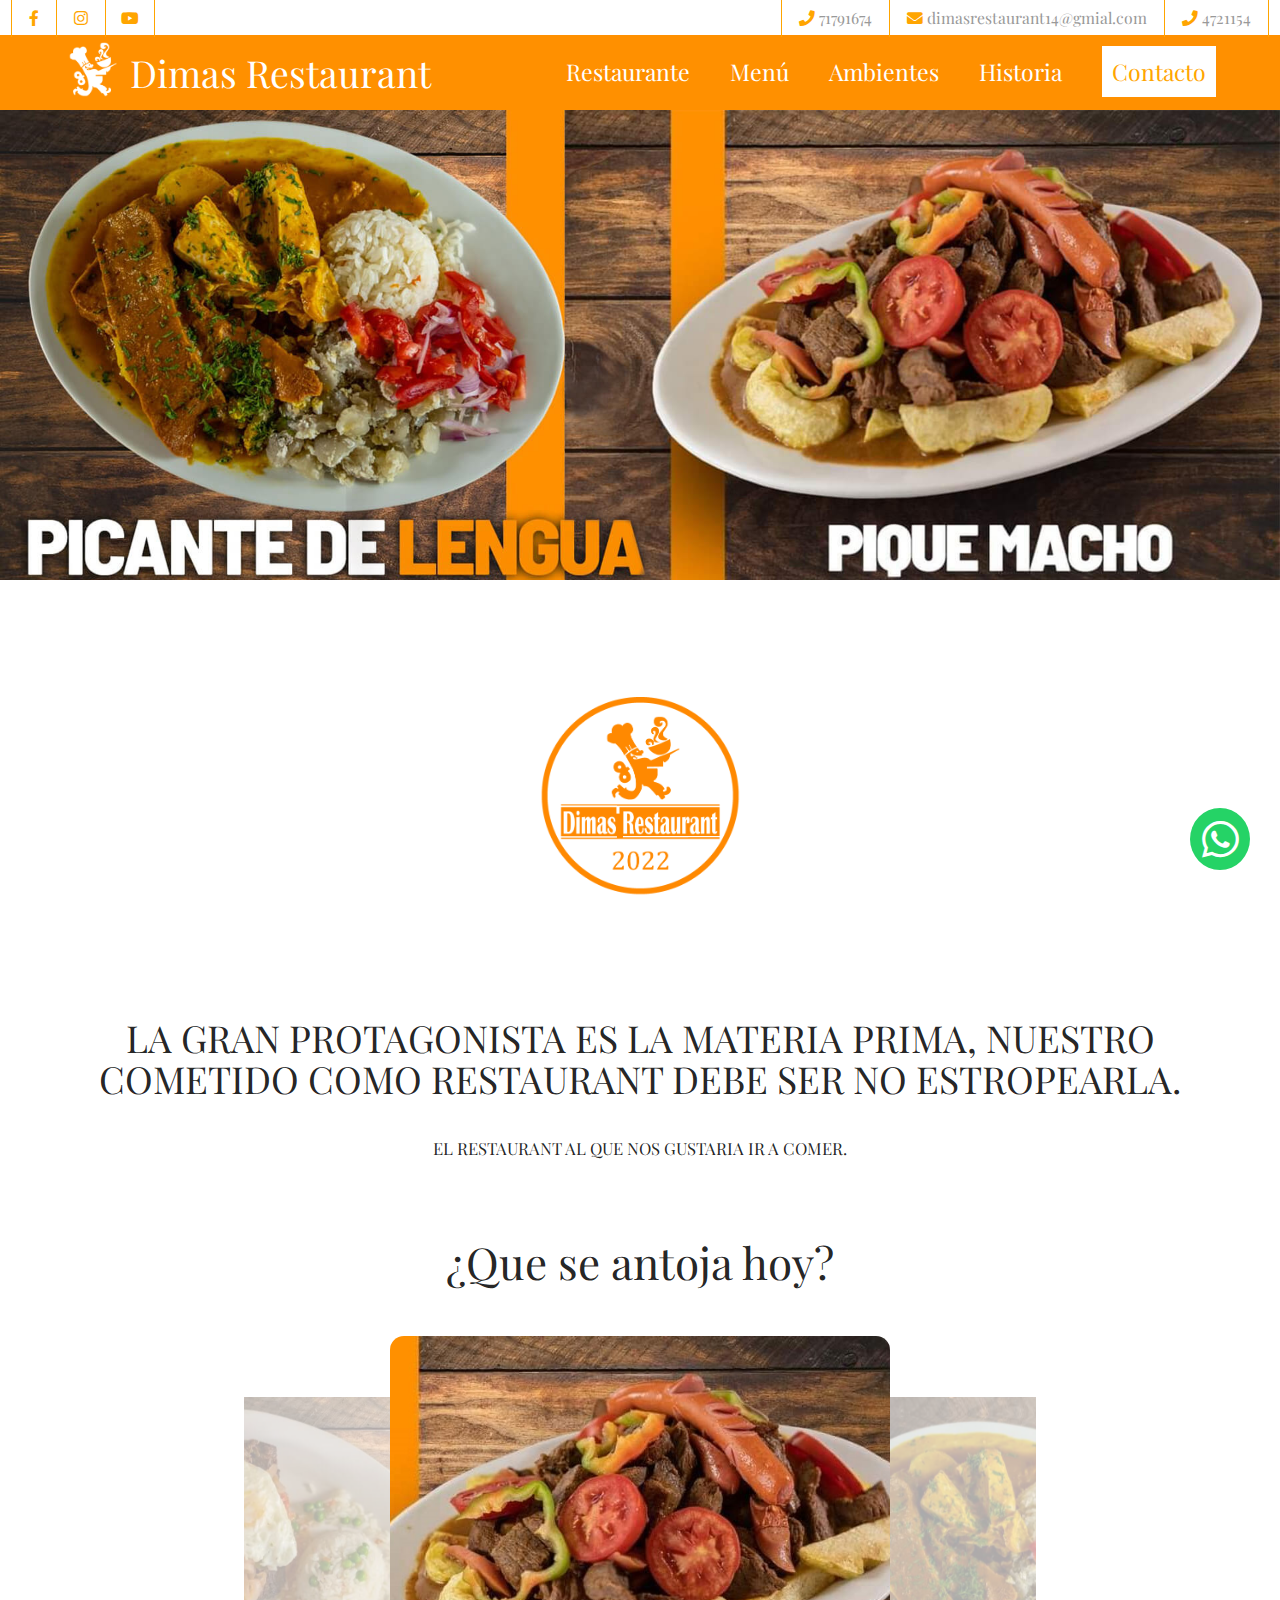
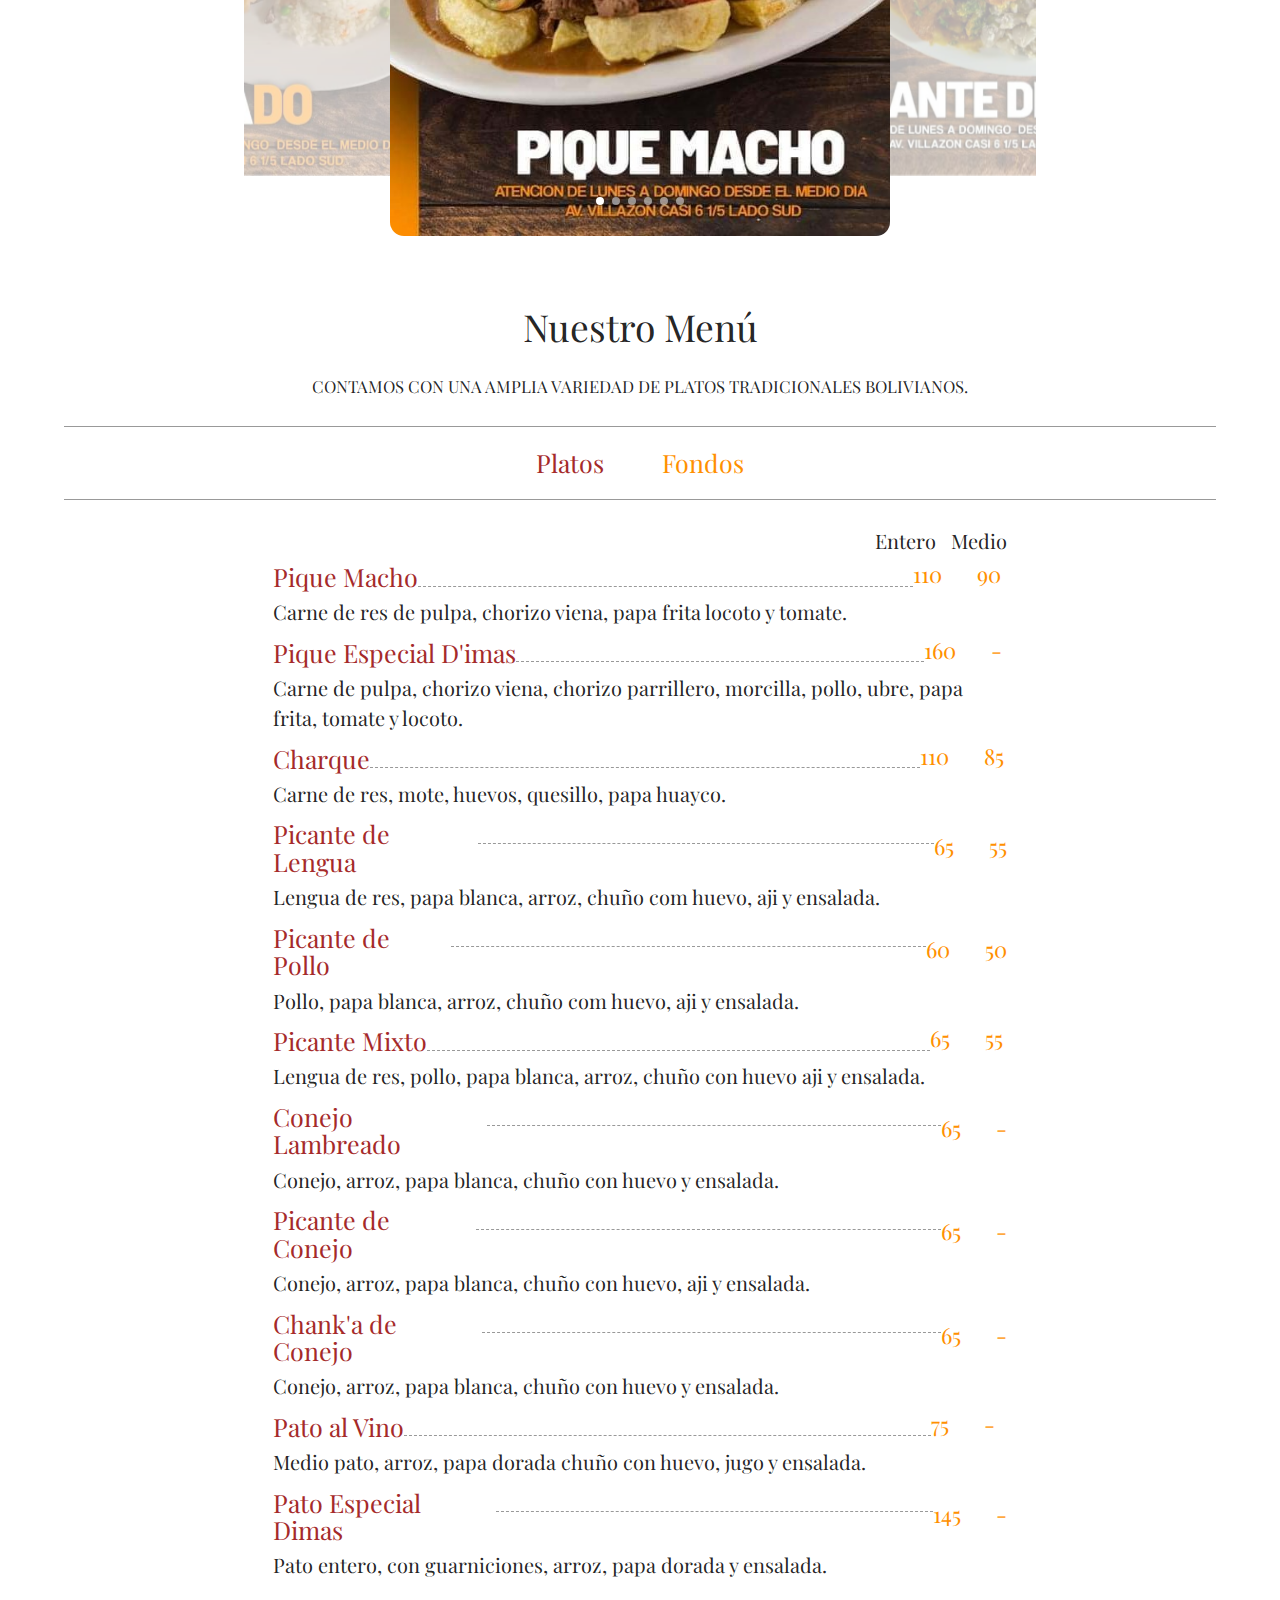
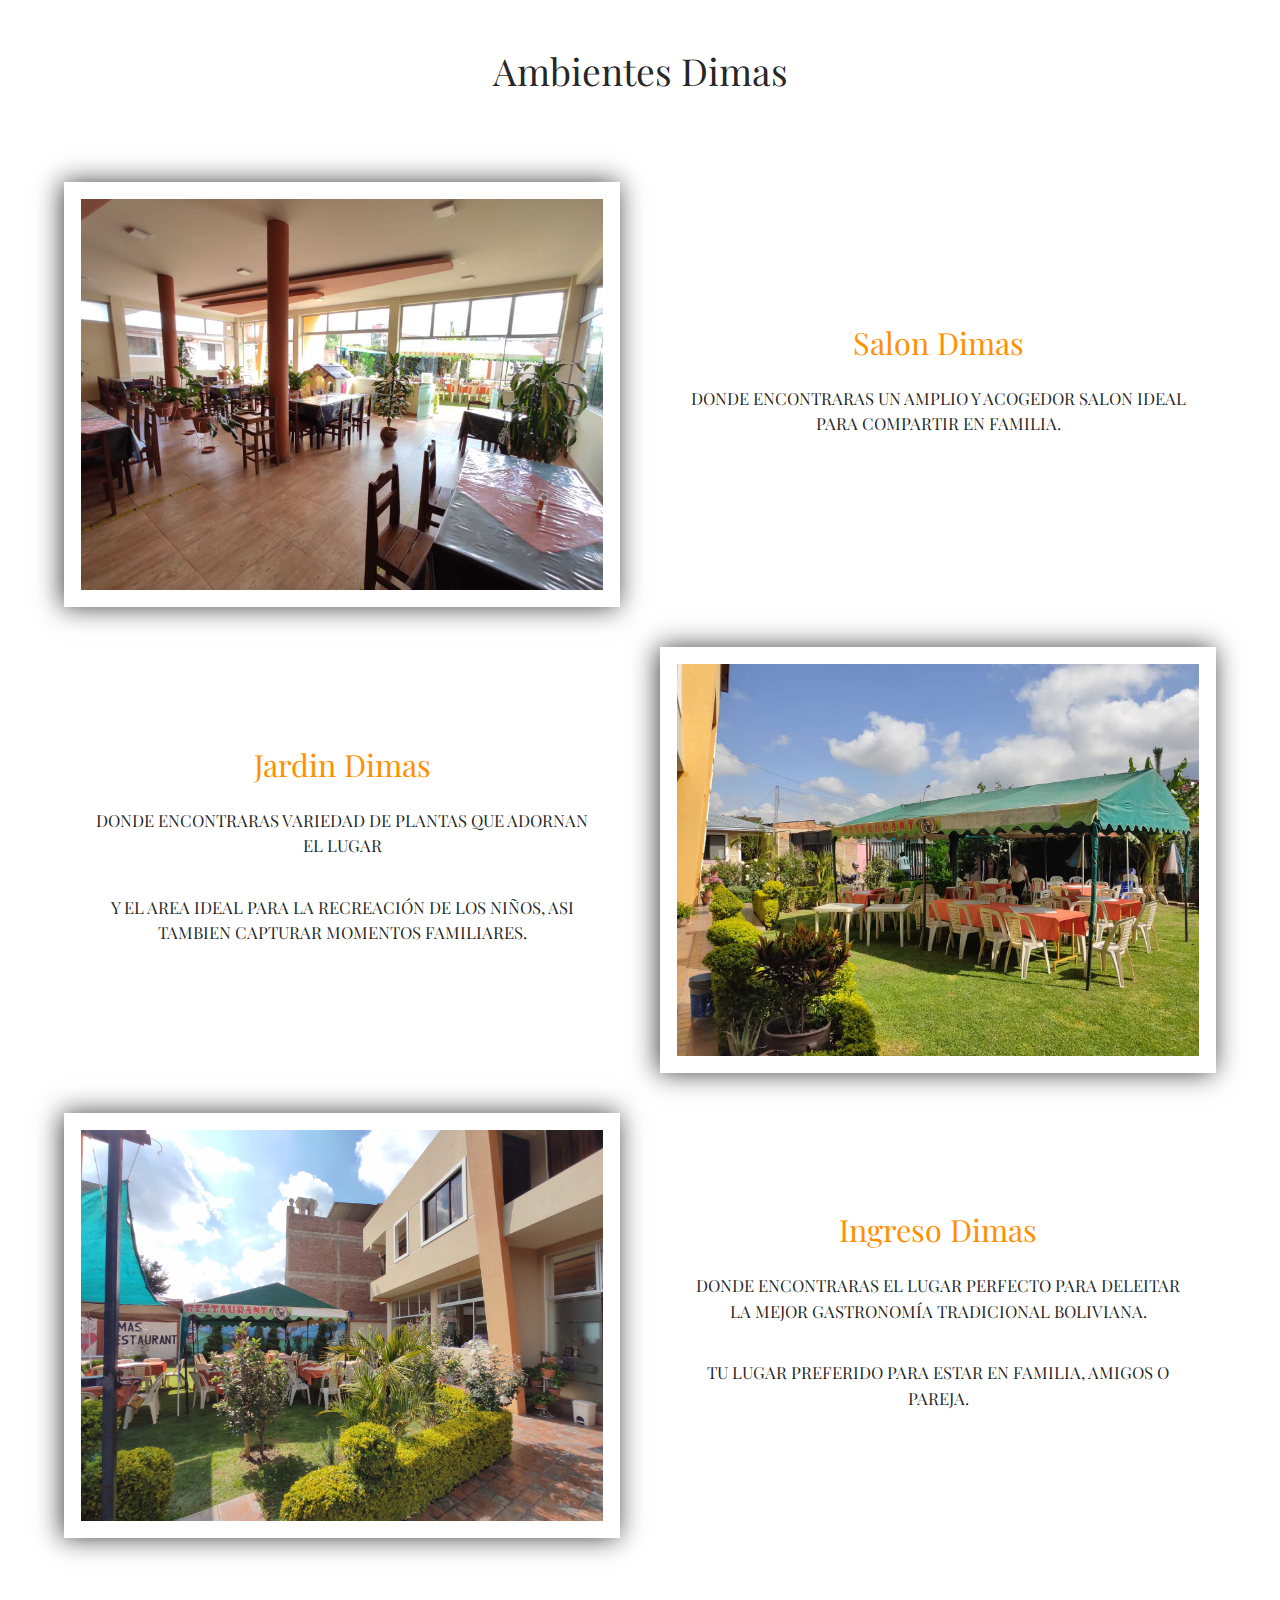
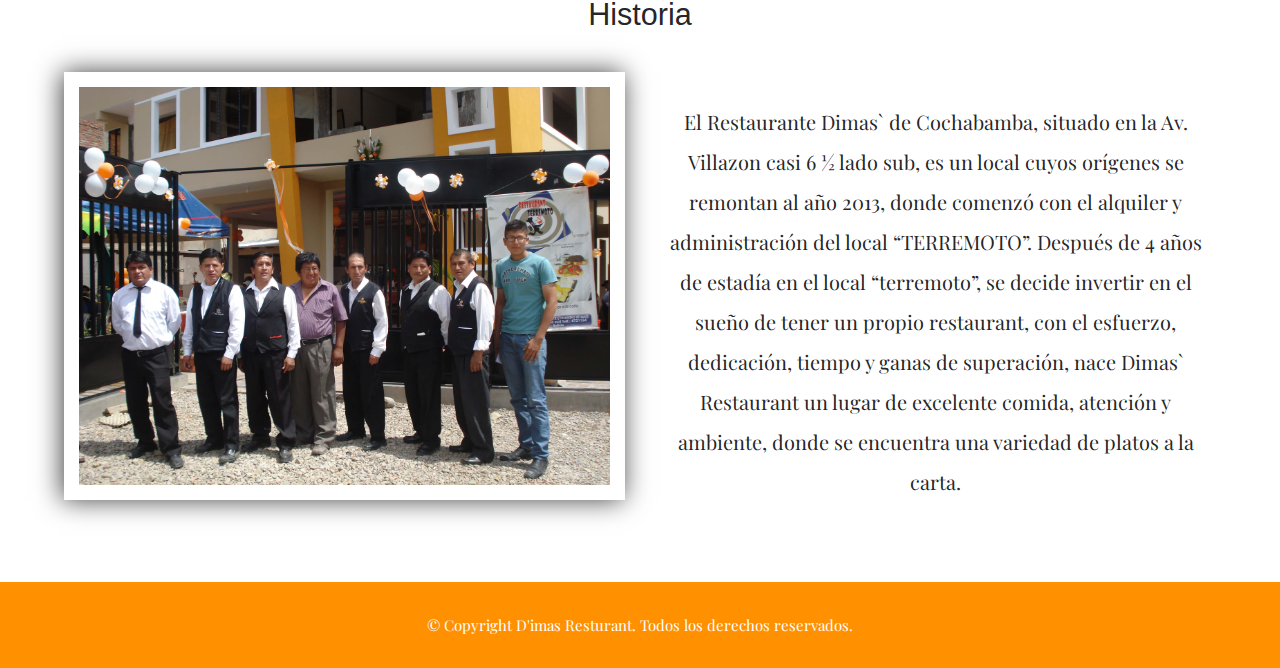
<file: index.html>
<!DOCTYPE html>
<html lang="en">
<head>
    <meta charset="UTF-8">
    <meta http-equiv="X-UA-Compatible" content="IE=edge">
    <meta name="viewport" content="width=device-width, initial-scale=1.0">
    <title>Dimas Resturant</title>
    <link rel="stylesheet" href="https://cdnjs.cloudflare.com/ajax/libs/materialize/1.0.0/css/materialize.min.css">

    <link rel="stylesheet" href="https://cdnjs.cloudflare.com/ajax/libs/font-awesome/5.13.0/css/all.min.css">

    <link rel="preconnect" href="https://fonts.googleapis.com">
<link rel="preconnect" href="https://fonts.gstatic.com" crossorigin>
<link href="https://fonts.googleapis.com/css2?family=Oswald:wght@200&family=Playfair+Display&display=swap" rel="stylesheet">

    <link rel="stylesheet" href="./css/style.css">
</head>
<body>

    <a href="https://wa.me/message/HATLV3FRXCB6G1 ">
        <i class="fab fa-whatsapp whatsapp" ></i>
    </a>


    <div class="positionFixed">
        <div class="header-bg"> 
            <div class="container-gb">
                <header class="header">
                    <div class="nav-social">
                        <a href="https://www.facebook.com/DimasRestaurant17/" class="facebook">
                            <i class="fab fa-facebook-f"></i>
                        </a>
                        <a href="https://instagram.com/dimas.restaurant?igshid=YmMyMTA2M2Y=" class="instagram">
                            <i class="fab fa-instagram"></i>
                        </a>
                        <a href="https://youtube.com/channel/UCxfng14O3Yfx9KbeoQNBKjw" class="youtube">
                            <i class="fab fa-youtube"></i>
                        </a>
                    </div>

                    <div class="nav-contacto">
                        <div class="nav-contact-phone nav-top">
                            <a href="https://wa.me/message/HATLV3FRXCB6G1 ">
                                <i class="fa fa-phone"></i>
                                <span>71791674</span>
                            </a>         
                        </div>
                        <div class="nav-contact-mail nav-top">
                            <a href="#">
                                <i class="fa fa-envelope"></i>
                                <span>dimasrestaurant14@gmial.com</span>
                            </a>
                        </div>
                        <div class="nav-contact-landline nav-top">
                            <a href="#">    
                                <i class="fa fa-phone"></i>
                                    <span>4721154</span>
                            </a>
                        </div>

                    </div>
                    
                </header>   
            </div>
        </div>

        <div class="menu-btn">
            <i class="fas fa-bars"></i>
        </div>

        <div class="navegation-main">
            <div class="container-elements navegation">
                <div class="navegation-logo">
                    <a href="index.html">
                        <img src="./img/LogoEditado.png" alt="logo dimas">
                    </a>
                    <h2>Dimas Restaurant</h2>
                </div>
                <div class="navegation-links">
                    <ul class="navegation-elements  super" >           
                        <li><a href="index.html" class="nav-logo">Restaurante</a></li>
                        <li><a href="#menutxt" class="nav-menu">Menú</a></li>
                        <li><a href="#ambiente" class="nav-env">Ambientes</a></li>
                        <li><a href="#historia" class="nav-history">Historia</a></li>
                        <li><a href="contacto.html" class="nav-contact">Contacto</a></li>
                    </ul>
                </div>
            </div>
        </div>
    </div>

    <div class="container-landing">
        <div class="landing-content">
<!--             <h1>D'imas Restaurant</h1>
 -->            <!-- <p>Sabor tracición</p>
            <a href="#">Nuestro Carta</a> -->
        </div>
        <img src="./img/MixPPbast.jpg" alt="Foto de comida">
    </div>

    <!-- presentation -->
    <div class="container-elements presentation">
        <img src="./img/LogoNaranjaAllB.png" alt="Logo Dimas">
        <h2>La gran protagonista es la materia prima, nuestro cometido como restaurant debe ser no estropearla.</h2>
        <p>El restaurant al que nos gustaria ir a comer.</p>
    </div>



    <!-- menu Imagenes -->

    <div class="container" >
        <div  class="row">
            <div class="col s12 center-align">
                <h1 class="center-align">¿Que se antoja hoy?</h1>
                <div class="container-elements">
                <div class="carousel">
                    <div class="carousel-item">
                        <img src="/img/PiqueMachoM.jpeg" alt="Foto de pique">
                    </div>

                    <div class="carousel-item">
                        <img src="/img/PicanteLM.jpg" alt="Foto Picante Lengua">
                    </div>

                    <div class="carousel-item">
                        <img src="/img/BrazueloM.jpeg" alt="Foto de Brazuelo">
                    </div>

                    <div class="carousel-item">
                        <img src="/img/PlanchitaM.jpg" alt="Foto Planchita">
                    </div>

                    <div class="carousel-item">
                        <img src="/img/ChankaConM.jpg" alt="Foto Chanka de conejo">
                    </div>

                    <div class="carousel-item">
                        <img src="/img/Lomo con chorrellanaM.jpeg" alt="Foto de Lomo">
                    </div>
                    
                </div>
                </div>
            </div>
        </div>
    </div>

  

   
    <!-- texxto del menu -->

    <div  id="menutxt" class="menu-txt">
        <h2 class="centrar">Nuestro Menú</h2>
        <p class="centrar">Contamos con una amplia variedad de platos tradicionales bolivianos.</p>
       
        <ul class="menu-btns container-elements centrar">
            <li>
                <span class="whole-plate bg-whole-plate">Platos</span>
              
            </li>

            <li>
                <span class="middle-plate">Fondos</span>
                
            </li>
        </ul>
    </div>

    <div class="menu-dish-txt">
        <div class="menu-dish-txt-whole margin-bottom">
            <div class="whole-middle">
                <h3>Entero</h3>
                <h3>Medio</h3>
            </div>

            <div class="menu-dish-oneline ">
                <h5>Pique Macho</h5>
                <div class="menu-linePun dish-pique"></div>
                    <div class="menu-dish-price">
                        <h3>110 <!--  --><!-- <span>Bs</span> --> </h5>
                        <h3>90</h3>
                    </div>
            </div>
            <div class="dish-description">Carne de res de pulpa, chorizo viena, papa frita locoto y tomate.</div>
           
            <div class="menu-dish-oneline">
                <h5>Pique Especial D'imas</h5>
                <div class="menu-linePun dish-piqueE"></div>
                <div class="menu-dish-price">
                    <h3>160</h3>
                    <h3>-</h3>
                </div>
            </div>
            <div class="dish-description">Carne de pulpa, chorizo viena, chorizo parrillero, morcilla, pollo, ubre, papa frita, tomate y locoto.</div>

            <div class="menu-dish-oneline ">
                <h5>Charque</h5>
                <div class="menu-linePun dish-charque"></div>
                <div class="menu-dish-price">
                    <h3>110</h3>
                    <h3>85</h3>
                </div>
            </div>
            <div class="dish-description" >Carne de res, mote, huevos, quesillo, papa huayco.</div>



            <div class="menu-dish-oneline">
                <h5>Picante de Lengua</h5>
                <div class="menu-linePun dish-picanteL"></div>
                <div class="menu-dish-price">
                    <h3>65</h3>
                    <h3>55</h3>
                </div>
            </div>
            <div class="dish-description">Lengua de res, papa blanca, arroz, chuño com huevo, aji y ensalada.</div>

            <div class="menu-dish-oneline">
                <h5>Picante de Pollo</h5>
                <div class="menu-linePun dish-picanteP"></div>
                <div class="menu-dish-price">
                    <h3>60</h3>
                    <h3>50</h3>
                </div>
            </div>
            <div class="dish-description">Pollo, papa blanca, arroz, chuño com huevo, aji y ensalada.</div>

            <div class="menu-dish-oneline">
                <h5>Picante Mixto</h5>
                <div class="menu-linePun dish-picanteM"></div>
                <div class="menu-dish-price">
                    <h3>65</h3>
                    <h3>55</h3>
                </div>
            </div>
            <div class="dish-description">Lengua de res, pollo, papa blanca, arroz, chuño con huevo aji y ensalada.</div>

            <div class="menu-dish-oneline">
                <h5>Conejo Lambreado</h5>
                <div class="menu-linePun dish-lambreado"></div>
                <div class="menu-dish-price">
                    <h3>65</h3>
                    <h3>-</h3>
                </div>
            </div>
            <div class="dish-description">Conejo, arroz, papa blanca, chuño con huevo y ensalada.</div>


            <div class="menu-dish-oneline">
                <h5>Picante de Conejo</h5>
                <div class="menu-linePun dish-picanteC"></div>
                <div class="menu-dish-price">
                    <h3>65</h3>
                    <h3>-</h3>
                </div>
            </div>
            <div class="dish-description">Conejo, arroz, papa blanca, chuño con huevo, aji y ensalada.</div>

            <div class="menu-dish-oneline">
                <h5>Chank'a de Conejo</h5>
                <div class="menu-linePun dish-chankaC"></div>
                <div class="menu-dish-price">
                    <h3>65</h3>
                    <h3>-</h3>
                </div>
            </div>
            <div class="dish-description">Conejo, arroz, papa blanca, chuño con huevo y ensalada.</div>

            <div class="menu-dish-oneline">
                <h5>Pato al Vino</h5>
                <div class="menu-linePun dish-pato"></div>
                <div class="menu-dish-price">
                    <h3>75</h3>
                    <h3>-</h3>
                </div>
            </div>
            <div class="dish-description">Medio pato, arroz, papa dorada chuño con huevo, jugo y ensalada.</div>

            <div class="menu-dish-oneline">
                <h5>Pato Especial Dimas</h5>
                <div class="menu-linePun dish-patoD"></div>
                <div class="menu-dish-price">
                    <h3>145</h3>
                    <h3>-</h3>
                </div>
            </div>
            <div class="dish-description">Pato entero, con guarniciones, arroz, papa dorada y ensalada.</div>
        </div>   

        <div class="menu-dish-txt-middle show-menu">
            
                <div class="whole-middle">
                    <h3>Entero</h3>
                    <h3>Medio</h3>
                </div>
                
                <div class="menu-dish-oneline">
                    <h5>Planchita</h5>
                    <div class="menu-linePun dish-planchita"></div>
                    <div class="menu-dish-price">
                        <h3>95</h3>
                        <h3>-</h3>
                    </div>
                </div>
                <div class="dish-description">Churrascos, chorizo parrillero, chorizo viena, queso, huevos, yuca, papa frita, platano y chorrellana.</div>

                <div class="menu-dish-oneline">
                    <h5>Lapping</h5>
                    <div class="menu-linePun dish-lapping"></div>
                    <div class="menu-dish-price">
                        <h3>65</h3>
                        <h3>55</h3>
                    </div>
                </div>
                <div class="dish-description">Carne de res, arroz, choclo, papa y soltero con queso.             </div>
        
                <div class="menu-dish-oneline">
                    <h5>Lomo a la Paila</h5>
                    <div class="menu-linePun dish-lomoP"></div>
                    <div class="menu-dish-price">
                        <h3>65</h3>
                        <h3>55</h3>
                    </div>
                </div>
                <div class="dish-description">Lomo de res, huevo, papa frita y caldo.</div>
        
                <div class="menu-dish-oneline">
                    <h5>Lomo Montado</h5>
                    <div class="menu-linePun dish-lomoM"></div>
                    <div class="menu-dish-price">
                        <h3>65</h3>
                        <h3>55</h3>
                    </div>
                </div>
                <div class="dish-description">Carne de res, huevo, arroz, papa frita y ensalada.</div>
        
        
                <div class="menu-dish-oneline">
                    <h5>Lomo con Chorrellana</h5>
                    <div class="menu-linePun dish-lomoC"></div>
                    <div class="menu-dish-price">
                        <h3>65</h3>
                        <h3>55</h3>
                    </div>
                </div>
                <div class="dish-description">Carne de res, huevo arroz, papa frita y chorrellana.</div>
        
                <div class="menu-dish-oneline">
                    <h5>Cordero Costillar</h5>
                    <div class="menu-linePun dish-costillar"></div>
                    <div class="menu-dish-price">
                        <h3>65</h3>
                        <h3>55</h3>
                    </div>
                </div>
                <div class="dish-description">Costilla de cordero, arroz, papa frita y ensalada.</div>
        
        
                <div class="menu-dish-oneline">
                    <h5>Cordero Brazuelo</h5>
                    <div class="menu-linePun dish-brazuelo"></div>
                    <div class="menu-dish-price">
                        <h3>65</h3>
                        <h3>55</h3>
                    </div>
                </div>
                <div class="dish-description">Carne de cordero, arroz, papa frita y ensalada.</div>
        
                <div class="menu-dish-oneline">
                    <h5>Milanesa de Lomo</h5>
                    <div class="menu-linePun dish-milanosaL"></div>
                    <div class="menu-dish-price">
                        <h3>65</h3>
                        <h3>55</h3>
                    </div>
                </div>
                <div class="dish-description">Carne de res, huevo, arroz, papa frita y ensalada</div>
        
                <div class="menu-dish-oneline">
                    <h5>Milanesa de Pollo</h5>
                    <div class="menu-linePun dish-milanesaP"></div>
                    <div class="menu-dish-price">
                        <h3>65</h3>
                        <h3>55</h3>
                    </div>
                </div>
                <div class="dish-description">Milanesa de pollo, arroz, papa frita y ensalada</div>

                <!-- <div class="menu-dish-oneline">
                    <h5>Canañita</h5>
                    <div class="menu-linePun dish-cabanita"></div>
                    <div class="menu-dish-price">
                        <h3>100</h3>
                        <h3>-</h3>
                    </div>
                </div>
                <div class="dish-description">Milanesa de pollo, arroz, papa frita y ensalada</div> -->
        
                <div class="menu-dish-oneline">
                    <h5>Chank'a de Pollo</h5>
                    <div class="menu-linePun dish-chankaP"></div>
                    <div class="menu-dish-price">
                        <h3>65</h3>
                        <h3>55</h3>
                    </div>
                </div>
        </div>

    </div>

    <!-- Platos medios -->
    



         <!-- ambientes -->

    <div id="ambiente" class="container-elements envionment-gb centrar">
        <h2 >Ambientes Dimas</h2>
        <div class="envionment">
            <img src="./img/ambiente1.jpeg" alt="foto de ambiente" class="img1">
            <div class="envionment-text 1">
                <h3 class="centrar">Salon Dimas</h3>
                <p>Donde encontraras un amplio y acogedor salon ideal para compartir en familia.</p>
                <!-- <p>Lorem ipsum, dolor sit amet consectetur adipisicing elit. Voluptatem, ab.</p> -->
            </div>

            <img src="./img/ambiente2.jpeg" alt="foto de ambiente" class="img2">
            <div class="envionment-text 2">
                    <h3 > Jardin Dimas</h3>
                    <p>Donde encontraras variedad de plantas que adornan el lugar</p>
                    <p>Y el area ideal para la recreación de los niños, asi tambien capturar momentos familiares.</p>
                    
            </div>

            <img src="./img/ambiente5.jpg" alt="foto de ambiente" class="img3">
            <div class="envionment-text 3">
                <h3 >Ingreso Dimas</h3>
                <p>Donde encontraras el lugar perfecto para deleitar la mejor gastronomía tradicional Boliviana.</p>
                <p>Tu lugar preferido para estar en familia, amigos o pareja.</p>
            </div>
        </div>
    </div>

    <!-- Historia -->

    <section id="historia" class="container-elements">
        <h3 class="centrar history-title">Historia</h3>
        <div class="history">
        <img src="./img/fotoHistoria.jpg" alt="Foto de inauguracion">
        <p>
            El Restaurante  Dimas` de Cochabamba, situado en la Av. Villazon casi 6 ½ lado sub, es un local cuyos orígenes se remontan al año 2013, donde comenzó con el alquiler y administración del local “TERREMOTO”. Después de 4 años de estadía en el local “terremoto”, se decide invertir en el sueño de tener un propio restaurant, con el esfuerzo, dedicación, tiempo y ganas de superación, nace Dimas` Restaurant un lugar de excelente comida, atención y ambiente, donde se encuentra una variedad de platos a la carta.
        </p>
        </div>
    </section>

    <footer class="footer">
        <h3>© Copyright D'imas Resturant. Todos los derechos reservados. </h3>
    </footer>

    <script src="https://cdnjs.cloudflare.com/ajax/libs/materialize/1.0.0/js/materialize.min.js"> </script>
    <script src="./main.js"></script>

</body>
</html>
</file>
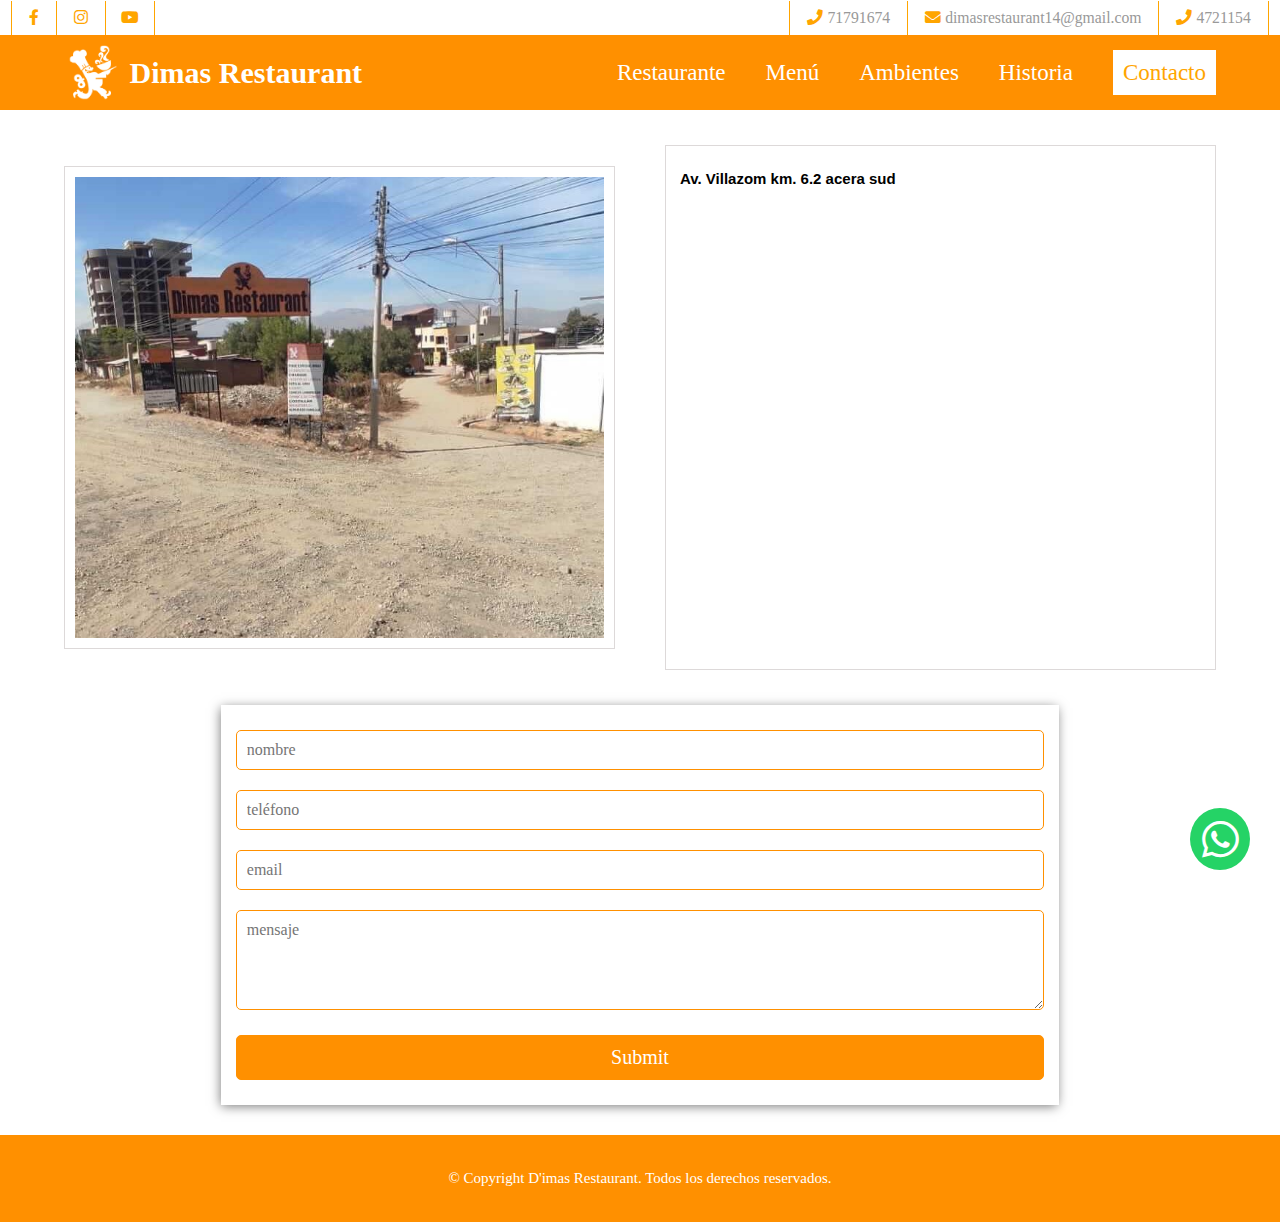
<file: contacto.html>
<!DOCTYPE html>
<html lang="en">
<head>
    <meta charset="UTF-8">
    <meta http-equiv="X-UA-Compatible" content="IE=edge">
    <meta name="viewport" content="width=device-width, initial-scale=1.0">
    <title>Dimas Restaurant</title>

    <!-- <link rel="stylesheet" href="https://cdnjs.cloudflare.com/ajax/libs/materialize/1.0.0/css/materialize.min.css"> -->

    <link rel="stylesheet" href="https://cdnjs.cloudflare.com/ajax/libs/font-awesome/5.13.0/css/all.min.css">

    <link rel="stylesheet" href="./css/style.css">
</head>
<body>
    <a href="https://wa.me/message/HATLV3FRXCB6G1 ">
        <i class="fab fa-whatsapp whatsapp" ></i>
    </a>

    <div class="positionFixed">
        <div class="header-bg"> 
            <div class="container-gb">
                <header class="header">
                    <div class="nav-social">
                        <a href="https://www.facebook.com/DimasRestaurant17/" class="facebook">
                            <i class="fab fa-facebook-f"></i>
                        </a>
                        <a href="https://instagram.com/dimas.restaurant?igshid=YmMyMTA2M2Y=" class="instagram">
                            <i class="fab fa-instagram"></i>
                        </a>
                        <a href="https://youtube.com/channel/UCxfng14O3Yfx9KbeoQNBKjw" class="youtube">
                            <i class="fab fa-youtube"></i>
                        </a>
                    </div>

                    <div class="nav-contacto">
                        <div class="nav-contact-phone nav-top">
                            <a href="https://wa.me/message/HATLV3FRXCB6G1 ">
                                <i class="fa fa-phone"></i>
                                <span>71791674</span>
                            </a>         
                        </div>
                        <div class="nav-contact-mail nav-top">
                            <a href="mailto:dimas.restaurant14@gmail.com">
                                <i class="fa fa-envelope"></i>
                                <span>dimasrestaurant14@gmail.com</span>
                            </a>
                        </div>
                        <div class="nav-contact-landline nav-top">
                            <a href="#">    
                                <i class="fa fa-phone"></i>
                                    <span>4721154</span>
                            </a>
                        </div>

                    </div>
                    
                </header>   
            </div>
        </div>

        <div class="menu-btn">
            <i class="fas fa-bars"></i>
        </div>

        <div class="navegation-main">
            <div class="container-elements navegation">
                <div class="navegation-logo">
                    <img src="./img/LogoEditado.png" alt="logo dimas">
                    <h2>Dimas Restaurant</h2>
                </div>
                <div class="navegation-links">
                    <ul class="navegation-elements super" >           
                        <li><a href="index.html" class="nav-logo">Restaurante</a></li>
                        <li><a href="index.html" class="nav-menu">Menú</a></li>
                        <li><a href="index.html" class="nav-env">Ambientes</a></li>
                        <li><a href="index.html" class="nav-history">Historia</a></li>
                        <li><a href="contacto.html" class="nav-contact">Contacto</a></li>
                    </ul>
                </div>
            </div>
        </div>
    </div>

    <div class="map">
        <div class="content-map">
           
            <!-- <div class="row carousel-content">
                    <div class="col s12">
                        <div class="carousel ca2">
                            <div class="carousel-item ca-i2">
                                <img src="./img/Fachada2.jpg" alt="foto de la fachada">
                            </div>
                            <div class="carousel-item ca-i2">
                            </div>
                        </div>
                    </div>
                </div> -->
                
            <img src="./img/Entrada.jpeg" alt="foto de la entrada">

            <div class="map-img">
                <div class="map-text">
                    <h5> <span> Av. Villazom km. 6.2 acera sud </span></h5>
                </div>
                <iframe src="https://www.google.com/maps/embed?pb=!1m18!1m12!1m3!1d4266.3491148412195!2d-66.08829557057676!3d-17.38889481073086!2m3!1f0!2f0!3f0!3m2!1i1024!2i768!4f13.1!3m3!1m2!1s0x93e3711952e5d4ad%3A0x1988e5d537f151c1!2sDIMAS&#39;%20Restaurant!5e0!3m2!1ses!2sbo!4v1658262633983!5m2!1ses!2sbo"  allowfullscreen="" loading="lazy" referrerpolicy="no-referrer-when-downgrade">
                </iframe>
            </div>
        </div>
    </div>

    <!-- formulario -->
    <form action="POST" class="form">
        <input   class="input" type="text" placeholder="nombre" name="name">
        <input   class="input" type="text" placeholder="teléfono" name="telf">
        <input   class="input" type="email" placeholder="email" name="email">
        <textarea name="textarea" placeholder="mensaje"></textarea>
        <input type="submit" name="btn" class="btn">  
    </form>
    
 
    <footer class="footer">
        <h3>© Copyright D'imas Restaurant. Todos los derechos reservados. </h3>
    </footer>
   <!--  <script src="https://cdnjs.cloudflare.com/ajax/libs/materialize/1.0.0/js/materialize.min.js"> </script> -->
    <script src="./main.js"></script>
</body>
</html>
</file>
<file: css/style.css>
:root{
    --fuenteHeading: 'PT sans',sans-serif;
    --fuenteParrafos: 'Open sans', sans-serif;
    --colorMain: #ff9000;
  /*   --fuenteMain: Merriweather; */
  --fuenteMain: 'Playfair Display',serif;

    /* font-family: 'Oswald', sans-serif;
font-family: 'Playfair Display', serif; */
}
/* GLOBALES */
html{
    box-sizing: border-box;
    font-size: 65.5%;
    
}
*,*:before, *:after{
    box-sizing: inherit;
}

body{
    font-family: var(--fuenteParrafos);
    font-size: 1.6rem;
   /*  line-height: 2cm; */
    margin: 0;
    padding: 0;
}

/* globales */

.container-gb{
    max-width: 120rem;
    
    margin: 0 auto;
}
.container-elements{
    max-width: 115rem;
    width: 90%;
    margin: 0 auto;
}
a{
    text-decoration: none;
}

ul{
    list-style-type: none;
    margin:0;
}

h1,h2,h3,h4{
    margin: 0;
    padding: 0;
}
img{
    max-width: 100%;
}
.no-margin{
    margin: 0;
}
.no-padding{
    padding: 0;
}
.centrar{
    text-align: center;
}

.nav-social a{
    cursor:pointer;
    color: orange;
    /* padding: 5px 10px; */
    /* z-index: 2; */
    border-left: 1px solid orange;
}
.facebook{
    padding: 8px 17px;
}
.youtube{
    padding: 8px 15px;
    border-right: 1px solid orange;
}
.instagram{
    padding: 8px 17px;
}

/*Header Secundario*/

.positionFixed{
    position: fixed;
    width: 100%;
    z-index: 100;
}
.header-bg{
    background-color: white;
}
.header{
    display: flex;
    justify-content: space-between;
    align-items: center;
    height: 35px;
    font-size: 1.5rem;
    font-family: var(--fuenteMain);
}
.nav-contacto{
    display: flex;
    
}
.nav-top{
    display: flex;
    align-items: center;
    /* gap: 10px; */
    padding: 8px 17px;
    border-right: 1px solid orange;
}
.nav-contact-phone{
    border-left:1px solid orange;
}

.nav-top a{
    color:orange;
}
.nav-top span{
    color: #999;
}
.nav-top span:hover{
    color: orange;
}
.nav-social{
    display: flex;
    /* gap: 15px; */ 
}
.nav-social a:hover{
    opacity: .7;
}

@media (max-width: 950px) {
    .nav-contacto a span{
        display: none ;
    }
    .youtube{
        border-right:none ;
    }

}

.menu-btn{
    display: none;
    position: absolute;
    color: white;
    font-size: 27px;
    top: 60px;
    right: 20px;
}

/* navegacion */
.navegation-main{
    background-color: var(--colorMain);
    font-family: var(--fuenteMain);
   
}

.navegation{
    display: flex;
    justify-content: space-between;
    align-items: center;
    height: 75px;
}
.navegation-logo{
    display: flex;
    align-items: center;
    color: white;
    font-size: 20px;
    gap: 10px;
}
.navegation-logo img{
    height: 55px;
}
.navegation-links ul{
    display: flex;
    align-items: center;
    gap: 40px;
    font-size: 23px;
}
.navegation-links a{
    color: white;
}
.navegation-links a:hover{
    border-bottom: 2px solid white; 
}
.navegation-links a.nav-contact{
    color: orange;
    background-color: white;
    padding: 10px 10px;
}
.navegation-links a.nav-contact:hover{
    opacity: .9;
}

@media (max-width: 950px) {
    .navegation{
        height: 55px;
    }

    .navegation h2{
        font-size: 28px;
    }
    .navegation-logo img{
        margin-left: 15px;
        height: 40px;
    }
    .menu-btn{
        display: block;
        top: 50px;
    }
    ul.navegation-elements {
        display: block;
        position: fixed;
        top: 0;
        left: 0;
        background: white;
        height: 100%;
        padding: 30px;
        opacity: .9;
       /*  z-index: 1; */
        transform: translateX(-400px);
        /* transform: translateY(50px);  */
        transition: transform .5s ease-in-out;
    }   

    ul.navegation-elements.show{
        transform: translateX(-20px);

    }

    .navegation-elements li{
        padding: 30px;
    }
    .navegation-elements li a:hover{
        border-bottom: 1px solid  var(--colorMain);
    }

    .navegation-elements li a{
        color: var(--colorMain);
    }
    .navegation-elements li a.nav-contact{
        background-color: var(--colorMain);
        color: white;
    }
    .navegation-elements li a.nav-contact:hover{
        opacity:.9;
    }
}

/* landingPage */
.container-landing{
    width: 100%;
    margin-bottom: 110px;
}

.container-landing img{
    max-width: 100%;
    margin-top: 110px;
   
}

/* presentacion */
.presentation{
    display: flex;
    flex-direction: column;
    align-items: center;
    font-family: var(--fuenteMain);
    text-align: center;
    margin-bottom:50px;
    
}


.presentation img{
    height: 200px;
    margin-bottom: 110px;
    transition: all 300ms;
    position: relative;
}
.presentation img:hover{
    transform: scale(1.25);
}

.presentation h2,p{
    text-transform: uppercase;
    padding: 10px 10px;
}

@media (max-width: 950px) {
    .container-landing img{
       
        margin-top: 90px;
    }
    .container-landing{
        margin-bottom: 50px;
    }
    .presentation img{
        height: 150px;
        margin-bottom: 50px;
    }
    .presentation h2{
        font-size: 25px;
    }
}

/* menu */

/* .menu{
    display: grid;
    grid-template-columns: repeat(3, 1fr);
    column-gap: 35px;
    
} */

.col h1{
    font-family: var(--fuenteMain);
}
.container-elements h1{
    margin: 20px 0 60px 0;
}


/* Carusel */
.carousel{
    min-height: 500px;
    margin-bottom: 50px;
    overflow: hidden;
}
.carousel .carousel-item{
    user-select: none;
    height: 500px;
    width: 500px;

}
.col h1{
    margin-bottom: 50px;
}

.carousel .carousel-item img{
    width: 100%;
    height: 100%;
    object-fit: cover;
    position: absolute;
    top:0;
    left:0;
    /* z-index: -1; */
    border-radius: 14px;
}
.carousel .indicators .indicator-item{
    /* background-color: white; */
}

@media (max-width: 950px) {
    .carousel{
        min-height: 300px;   
    }
    .carousel .carousel-item{
        width: 300px;
        height: 300px;
        user-select: none;
    }
    .col h1{
        font-size: 28px;
        margin-bottom: 0;
    }
}


/* Ambientes */

.envionment-gb h2{
    margin-bottom: 90px;
    font-family: var(--fuenteMain);
}
.envionment{
    display: grid;
    grid-template-columns: repeat(1,1fr);
    gap: 40px;
    font-family: var(--fuenteMain);
    margin-bottom: 60px;
    align-items: center;
}

.envionment img{
    padding: 10px;
    border: 2px solid white;
    transition: all 300ms;
    box-shadow: -2px 0px 25px 0px rgba(0,0,0,0.75);
-webkit-box-shadow: -2px 0px 25px 0px rgba(0,0,0,0.75);
-moz-box-shadow: -2px 0px 25px 0px rgba(0,0,0,0.75);
    
}
.envionment img:hover{
    transform: scale(1.1);
}

.envionment-text h3{
    color: var(--colorMain);
}

@media (min-width: 750px) {
    .envionment{
        grid-template-columns: repeat(2, 1fr);        
    }
    .envionment .img2 {
        grid-column: 2 / 2;
        grid-row: 2 / 2 ;
      }
    .envionment-text{
        margin: 20px;
      }
      .envionment img{
        padding: 15px;
        box-shadow: -2px 0px 25px 0px rgba(0,0,0,0.75);
-webkit-box-shadow: -2px 0px 25px 0px rgba(0,0,0,0.75);
-moz-box-shadow: -2px 0px 25px 0px rgba(0,0,0,0.75);   
    }
}

/* botone del menu */
.menu-txt{
    font-family: var(--fuenteMain);
}
.menu-btns{
    display: flex;
    justify-content: center;
    gap: 58px;
    border-bottom: 1px solid #999;
    border-top: 1px solid #999;
    padding: 17px 0;
    margin-bottom: 30px;
}

.menu-btns  li{
    color: var(--colorMain);
    font-size: 25px;
    cursor: pointer;
}

.bg-whole-plate{
/*     border-bottom: 2px solid orange;*/
    color: brown;
}
.bg-middle-plate{
    color: brown;
   /*  border-bottom: 2px solid orange; */
}
/* texto de los pltos */

.whole-middle{
    display: flex;
    justify-content: right;
    gap: 15px;
}
.whole-middle h3{
    font-size: 20px;
    font-family: var(--fuenteMain);
}
.container-elements-dish{
    max-width: 70rem;
    margin: 0 auto;
    width: 90%;
    visibility: visible;
}

.menu-dish-oneline{
    display: flex;
    font-family: var(--fuenteMain);
    /* justify-content: center; */
}

.menu-dish-oneline h5{
    font-size: 25px;
    margin: 5 auto;
}
.menu-linePun{
    /* position: relative;
    display: table-cell; */
    border-bottom: 1px dashed #999;
    width: 67%;
    height: 35px;
}
.show-menu{
    visibility: hidden;
}

.menu-dish-txt{
    /* margin-bottom: 50px; */
    position: relative;
    max-width: 70rem;
    margin: 0 auto;
    width: 90%;
}
.menu-dish-txt-whole{
    height: auto;
}

.margin-bottom{
    margin-bottom: 70px;
}
.menu-dish-txt-middle{
    /* display: block; */
    position: absolute;
    top: 0;
    
   /*  top: -700px;
    left: 0;
    margin-bottom: -660px; */
}
/* .tamanio{
    margin-bottom: -360px;
} */

/* Colocando espacios a los Platos de los precios*/
/* .linePun-dish-pique{
    width: 70%;
    height: 3px;
    border-bottom: 1px dashed #999;
} */
.dish-pique{
    width: 67.5%;
}
.dish-piqueE{
    width: 55.6%;
}
.dish-charque{
    width: 75%;
}
.dish-planchita{
    width: 75.5%;
}
.dish-picanteL{
    width: 62.5%;
}
.dish-picanteP{
    width: 65.5%;
}
.dish-picanteM{
    width: 68.5%;
}
.dish-lambreado{
    width: 62%;
}
.dish-picanteC{
    width: 63.5%;
}
.dish-chankaC{
    width: 62.7%;
}
.dish-pato{
    width: 71.8%;
}
.dish-patoD{
    width: 59.7%;
}
/*Tmanos para FONDOS*/

.dish-lapping{
    width: 75%;
}
.dish-lomoP{
    width: 65%;
}
.dish-lomoM{
    width: 65.7%;
}
.dish-lomoC{
    width: 56.5%;
}
.dish-costillar{
    width: 64%;
}
.dish-brazuelo{
    width: 64%;
}
.dish-milanosaL{
    width: 63%;
}
.dish-milanesaP{
    width: 64.5%;
}
.dish-chankaP{
    width: 66.5%;
}

.menu-dish-oneline h5{
    color: brown;
}
.dish-description{
    font-family: var(--fuenteMain);
    font-size: 20px;
}

.menu-dish-price{
    display: flex;
    align-items: center ;
    gap: 35px;
}
.menu-dish-price h3{
    color: var(--colorMain);
    font-size: 22px;
}
@media (max-width:800px) {
    
 
    /*  .menu-dish-txt-middle{
         display: block;
         position: relative;
         top: -672px;
         left: 0;
         margin-bottom: -650px;
     } */
 
   /*   .tamanio{
         margin-bottom: -350px;
     } */


    .menu-dish-oneline h5{
        font-size: 22px;
    }
    .menu-dish-price h3{
        color: var(--colorMain);
        font-size: 22px;
    }
    .dish-pique{
        width: 68%;
    }
    .dish-piqueE{
        width: 56.5%;
    }
    .dish-charque{
        width: 74%;
    }
    .dish-planchita{
        width: 74%;
    }
    .dish-picanteL{
        width: 63%;
    }
    .dish-picanteP{
        width: 66%;
    }
    .dish-picanteM{
        width: 68.7%;
    }
    .dish-lambreado{
        width: 62.5%;
    }
    .dish-picanteC{
        width: 64%;
    }
    .dish-chankaC{
        width: 63%;
    }
    .dish-pato{
        width: 71.5%;
    }
    .dish-patoD{
        width: 59.8%;
    }
}

@media (max-width:600px) {
    
     /* .menu-dish-txt-middle{
         display: block;
         position: relative;
         top: -884px;
         left: 0;
         margin-bottom: -700px;
     } */
 
     /* .tamanio{
         margin-bottom: -350px;
     } */
}

@media (max-width: 410px) {
    /* .menu-dish-txt{
       margin-bottom: -450px;
       
    } */

  /*   .menu-dish-txt-middle{
        display: block;
        position: relative;
        top: -720px;
        left: 0;
        margin-bottom: -700px;
    } */

    /* .tamanio{
        margin-bottom: -350px;
    }
 */
    .dish-description{
        font-family: var(--fuenteMain);
        font-size: 17px;
    }
    

    .menu-dish-price h3{
        color: var(--colorMain);
        font-size: 20px;
    }
    .dish-pique{
        width: 38%;
    }
    .dish-piqueE{
        width: 18%;
    }
    .dish-charque{
        width: 50%;
    }
    .dish-planchita{
        width: 50%;
    }
    .dish-picanteL{
        width: 29%;
    }
    .dish-picanteP{
        width: 34%;
    }
    .dish-picanteM{
        width: 39%;
    }
    .dish-lambreado{
        width: 28%;
    }
    .dish-picanteC{
        width: 30%;
    }
    .dish-chankaC{
        width: 29%;
    }
   
    .dish-pato{
        width: 44.5%;
    }
    .dish-patoD{
        width: 23%;
    }
}

.contenedor-dish{
    display: flex;
    justify-content: space-between;
}
.linea{
    border-bottom: 1px solid #999;
    width: 100%;
}

/* HIstoria */
.history{
    display: grid;
    grid-template-columns: repeat(2,1fr);
    gap: 30px;
    margin-bottom: 50px;
}
.history-title{
    margin-bottom: 40px;
}
.history img{
    padding:15px;
    box-shadow: -2px 0px 25px 0px rgba(0,0,0,0.75);
-webkit-box-shadow: -2px 0px 25px 0px rgba(0,0,0,0.75);
-moz-box-shadow: -2px 0px 25px 0px rgba(0,0,0,0.75); 
    transition: all 300ms;
}
.history img:hover{
    transform: scale(1.1);
}
.history p{
    text-transform:none;
    line-height: 2;   
    font-family: var(--fuenteMain);
    font-size: 20px;
    text-align: center;
}

@media (max-width: 750px) {
    .history{
        display: block;
    }
}

.footer{
    padding: 35px;
    background-color: var(--colorMain);
}
.footer h3{
    font-family: var(--fuenteMain);
    text-align: center;
    font-size: 15px;
    color: white;
    font-weight: 400;
}


@media (max-width: 768px) {
    .footer{
        padding:20px;
    }
}
/* CONTACTO */
.map{
    max-width: 120rem;
    margin: 0 auto;
    width: 90%;
}

.content-map{
    display: grid;
    grid-template-columns: repeat(2,1fr);
    gap: 50px;
    justify-content: center;
    align-items: center;
}
.content-map img{
    margin-top: 140px;
    padding: 10px;
    border: 1px solid rgb(221, 217, 217);
}
.map h5{
    position: absolute;
    padding-left: 15px;
    font-size: 15px;
}
.map-img {
    margin-top: 145px;
}
.map-img iframe{
    width: 100%;
    height: 525px;
    padding: 60px 10px 10px 10px;
    border: 1px solid rgb(221, 217, 217);
}
/* .ca2{
    min-height: 600px;
    width: 550px;
    margin: 0;
    overflow: hidden;
}
.ca2 .ca-i2{
    width: 550px;
    height: 350px;
    user-select: none;
} */


/* .ca2 .ca-i2 img{
    width: 100%;
    height: 100%;
    object-fit: cover;
    top:0;
    left:0;
    z-index: -1;
    border-radius: 0px;
} */
@media (max-width:768px ) {
    .content-map{
        grid-template-columns: repeat(1,1fr);
    }
    .map-img{
        margin-top: 0;
    }
}

/* @media (max-width: 600px) {
    .ca2{
        min-height: 600px;
        width: 500px;
        margin: 0;
        overflow: hidden;
    }
    .ca2 .ca-i2{
        width: 500px;
        height: 300px;
        user-select: none;
    }
    .map-img iframe{
        justify-content: center;
        width: 95%;
        height: 350px; 
    
    }
} */

form{
    max-width: 80rem;
    width: 90%;
    margin: 30px auto;
    padding: 15px;
    box-shadow: -1px 2px 11px -1px rgba(0,0,0,0.55);
-webkit-box-shadow: -1px 2px 11px -1px rgba(0,0,0,0.55);
-moz-box-shadow: -1px 2px 11px -1px rgba(0,0,0,0.55);
}

form input,textarea{
    font-family: var(--fuenteMain);
    width: 100%;
    padding: 10px;
    margin: 10px 0;
    border: 1px solid var(--colorMain);
    font-size: 16px;
    border-radius: 5px;
}
input.btn{
    background-color: var(--colorMain);
    color: white;
    font-size: 20px;
}
form textarea{
    min-height: 100px;
    max-height: 200px;
    max-width: 100%;
    min-width: 100%;
}

/* LOGO DE WHATSAPP */

.whatsapp{
    position: fixed;
    z-index: 100;
    right: 30px;
    bottom: 30px;
    font-size: 42px;
    background-color: #25d366;
    color: white;
    padding: 10px 11.5px 10px 11.5px;
    border-radius: 50%;
}
</file>
